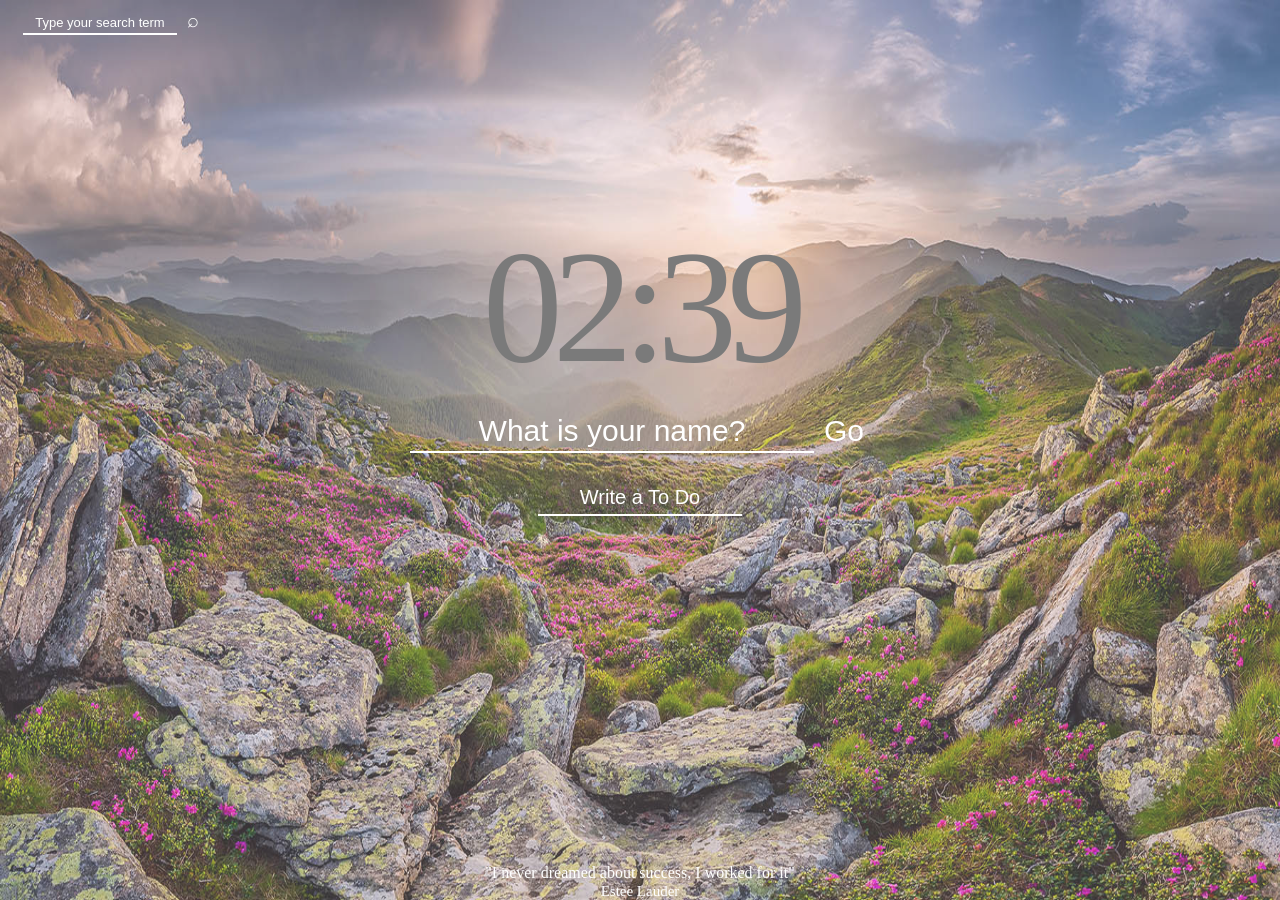
<file: Momentum.html>
<!DOCTYPE html>
<html lang="en">
    <head>
        <meta charset="UTF-8">
        <meta name="viewport" content="width=device-width, initial-scale=1.0">
        <link rel="stylesheet" href="css/style.css" />
        <title>Momentum App</title>
    </head>
    <body>
        <!-- 구글 검색엔진 추가 -->
        <div class="search">
            <input id="search"
            type="text"
            placeholder="Type your search term"
            onfocus="hidePlaceholder(this)"
            onblur="restorePlaceholderSearch(this)"
            onkeydown="handleEnter(event)"
            />
            <button id="searchbutton" onclick="performSearch()">⌕</button>
        </div>

        <!-- 여기서는 clock 만듦 -->
        <div id="clock">00:00</div>

        <!-- 여기서는 form 만듦 -->
        <form id="login-form" class="hidden">
            <input id="name"
                required 
                maxlength="15"
                type="text"
                placeholder="What is your name?"
                onfocus="hidePlaceholder(this)"
                onblur="restorePlaceholderName(this)"
            />
            <input type="submit" value="Go" id="button"/>
        </form>
        
        <!-- greeting 표현 -->
        <h1 id="greeting" class="hidden"></h1>

        <!-- todo-List 입력창 -->
        <form id="todo-form">
            <input id="todoo"
                required
                type="text"
                placeholder="Write a To Do"
                onfocus="hidePlaceholder(this)"
                onblur="restorePlaceholderTodo(this)"
            />
        </form>
        
        <!-- todo-List 표현 -->
        <ul id="todo-list"></ul>

        <!-- 명언들 표현 -->
        <div id="quote">
            <span id="quote1"></span><br>
            <span id="quote2"></span>
        </div>

        <!-- 날씨 표현 -->
        <div id="weather">
            <span id="temp"></span><br>
            <span id="location"></span>
        </div>
    </body>

    <!-- js파일들 가져오기 -->
    <script src="js/search.js"></script>
    <script src="js/placeholder.js"></script>
    <script src="js/greetings.js"></script>
    <script src="js/clock.js"></script>
    <script src="js/quotes.js"></script>
    <script src="js/todo.js"></script>
    <script src="js/background.js"></script>
    <script src="js/weather.js"></script>
</html>
</file>
<file: css/style.css>
.hidden {
    display: none;
}

/* 드래그 금지--------------------------------------------------------------- */
body{
    user-select:none
}

/* 배경화면 관련 CSS--------------------------------------------------------- */
img{
    width: 100vw; /*브라우저 창의 너비에 맟춤*/
    height: 100vh; /*브라우저 창의 높이에 맟춤*/
    position: absolute; /*절대위치로 지정해 겹치게 해줌*/
    top: 0px;
    left: 0px;
    z-index: -1; /*이미지 쌓임 순서를 다른 것들보다 뒤에 놓도록 -1로 함*/
    opacity: 0.8; /*조금 투명하게 해줌*/
}

/* clock 관련 CSS----------------------------------------------------------- */
#clock{
    display: block;
    font-size: 160px;
    color: rgb(122, 122, 122);
    margin-top: 180px;
    letter-spacing: -10px;
    text-align: center;
    margin-bottom: 10px;
}

/* 로그인창 관련 CSS--------------------------------------------------------- */
#login-form{
   text-align: center;
   margin-bottom: 20px;
}

#name{
    border: none;
    border-bottom: 2px solid white;
    background-color: transparent;
    width: 400px;
    height: 40px;
    padding-bottom: 0px;
}

#name::placeholder{
    color: white;
    font-size: 30px;
    text-align: center;
}

input[type="text"]{
    text-align: center;
    font-size: 30px;
    color: white;
    outline: none;
}

/* Go 버튼 관련 CSS---------------------------------------------------------- */
#button{
    border: 0;
    background-color: transparent;
    color: white;
    font-size: 30px;
}

#button:hover{
    color: gray;
}

/* Greeting 관련 CSS--------------------------------------------------------- */
#greeting{
    text-align: center;
    color: white;
    margin-top: 10px;
    font-weight: 500;
    font-size: 40px;
}


/* todo 입력 관련 CSS--------------------------------------------------------- */
#todo-form{
    text-align: center;
}

#todoo{
    border: none;
    border-bottom: 2px solid white;
    background-color: transparent;
    width: 200px;
    height: 40px;
    padding-bottom: 0px;
}

#todoo::placeholder{
    color: white;
    font-size: 20px;
    text-align: center;
}

/* todo 리스트 관련 CSS------------------------------------------------------ */
li{
    list-style-type: none;
    text-align: center;
    color: white;
}

button{
    border: 0;
    background-color: transparent;
    color: white;
    font-size: 20px;
}

button:hover{
    color: gray;
}

/* 명언 관련 CSS------------------------------------------------------------- */
#quote{
    bottom: 0px;
    text-align: center;
    position: fixed;
    left: 50%;
    transform: translate(-50%, 0);
    color: white;
}

#quote2{
    font-size: 15px;
}

/* 날씨 관련 CSS------------------------------------------------------------- */
#weather{
    color: white;
    top: 10px;
    right: 10px;
    position: fixed;
    text-align: center;
    font-weight: lighter;
}

#location{
    font-size: 12px;
}

/* 검색 창 관련 CSS---------------------------------------------------------- */
.search{
    margin-left: 15px;
}

#search{
    border: none;
    border-bottom: 2px solid white;
    background-color: transparent;
    width: 150px;
    height: 20px;
    padding-bottom: 0px;
}

#search::placeholder{
    color: white;
    font-size: 13px;
    text-align: center;
}

#search[type="text"]{
    text-align: center;
    font-size: 13px;
    color: white;
    outline: none;
}
</file>
